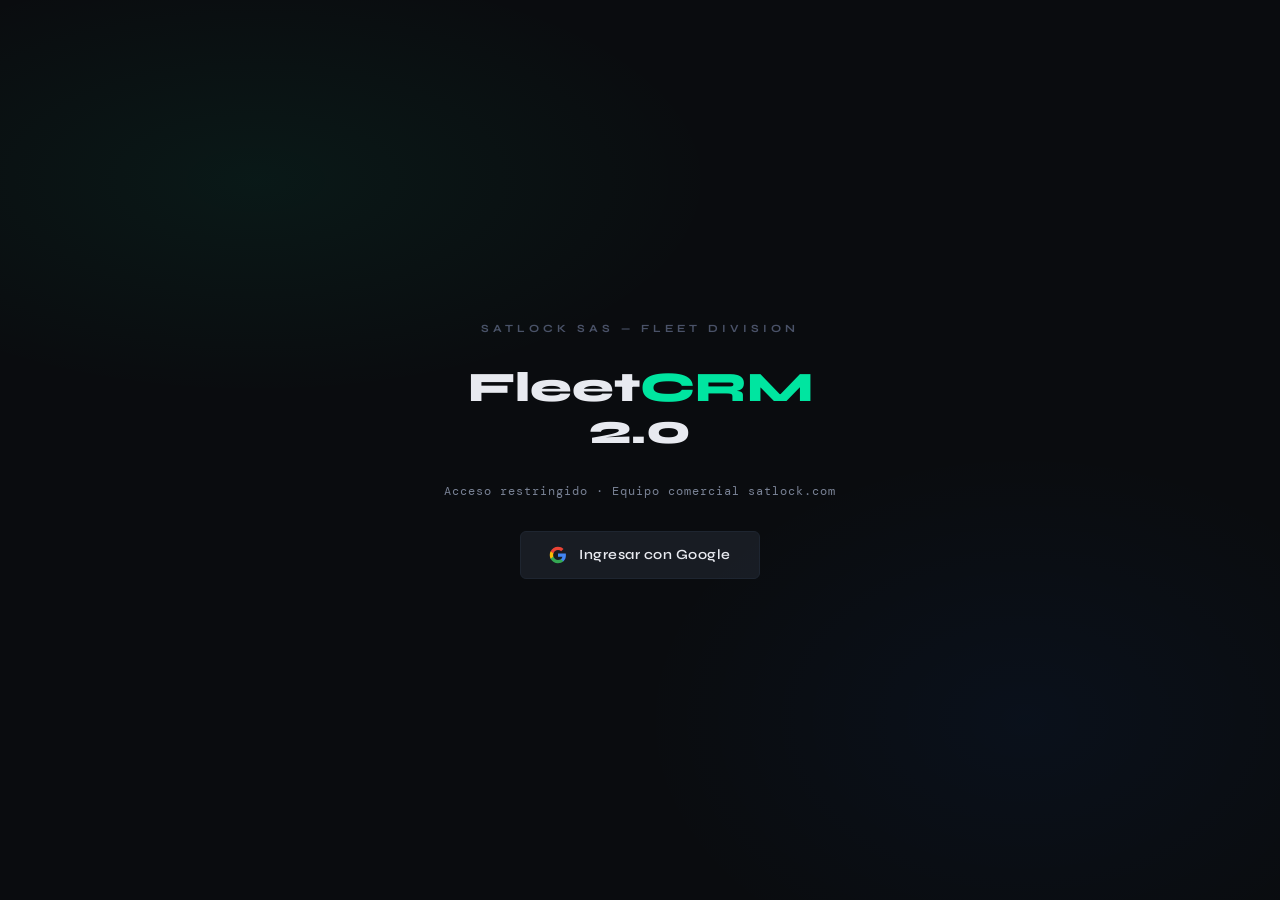
<file: satlock_fleet_crm2.html>
<!DOCTYPE html>
<html lang="es">
<head>
<meta charset="UTF-8">
<meta name="viewport" content="width=device-width, initial-scale=1.0">
<title>Satlock Fleet CRM 2.0</title>
<link href="https://fonts.googleapis.com/css2?family=DM+Mono:wght@300;400;500&family=Syne:wght@400;600;700;800&display=swap" rel="stylesheet">
<style>
  :root {
    --bg: #0a0c0f;
    --surface: #111318;
    --surface2: #181c23;
    --border: #1e2530;
    --accent: #00e5a0;
    --accent2: #0066ff;
    --warn: #ff6b35;
    --text: #e8eaf0;
    --text2: #7a8396;
    --text3: #4a5268;
    --green: #00e5a0;
    --yellow: #ffd166;
    --red: #ff4757;
    --blue: #0066ff;
    --radius: 6px;
    --font-mono: 'DM Mono', monospace;
    --font-display: 'Syne', sans-serif;
  }

  * { box-sizing: border-box; margin: 0; padding: 0; }

  body {
    background: var(--bg);
    color: var(--text);
    font-family: var(--font-mono);
    font-size: 13px;
    min-height: 100vh;
    overflow-x: hidden;
  }

  /* LOGIN SCREEN */
  #login-screen {
    min-height: 100vh;
    display: flex;
    align-items: center;
    justify-content: center;
    flex-direction: column;
    gap: 32px;
    background: var(--bg);
    position: relative;
  }

  #login-screen::before {
    content: '';
    position: absolute;
    top: 0; left: 0; right: 0; bottom: 0;
    background:
      radial-gradient(ellipse 60% 40% at 20% 20%, rgba(0,229,160,0.06) 0%, transparent 60%),
      radial-gradient(ellipse 50% 50% at 80% 80%, rgba(0,102,255,0.05) 0%, transparent 60%);
    pointer-events: none;
  }

  .login-logo {
    font-family: var(--font-display);
    font-size: 11px;
    font-weight: 700;
    letter-spacing: 4px;
    color: var(--text3);
    text-transform: uppercase;
  }

  .login-title {
    font-family: var(--font-display);
    font-size: 42px;
    font-weight: 800;
    line-height: 1;
    text-align: center;
  }

  .login-title span {
    color: var(--accent);
  }

  .login-sub {
    color: var(--text2);
    font-size: 12px;
    letter-spacing: 1px;
  }

  .btn-google {
    display: flex;
    align-items: center;
    gap: 12px;
    background: var(--surface2);
    border: 1px solid var(--border);
    color: var(--text);
    padding: 14px 28px;
    border-radius: var(--radius);
    cursor: pointer;
    font-family: var(--font-display);
    font-size: 14px;
    font-weight: 600;
    letter-spacing: 0.5px;
    transition: all 0.2s;
  }

  .btn-google:hover {
    border-color: var(--accent);
    color: var(--accent);
    background: rgba(0,229,160,0.05);
  }

  .btn-google svg { width: 18px; height: 18px; }

  /* TOP BAR */
  #topbar {
    display: none;
    align-items: center;
    justify-content: space-between;
    padding: 0 24px;
    height: 52px;
    background: var(--surface);
    border-bottom: 1px solid var(--border);
    position: sticky;
    top: 0;
    z-index: 100;
  }

  .topbar-left {
    display: flex;
    align-items: center;
    gap: 20px;
  }

  .topbar-brand {
    font-family: var(--font-display);
    font-weight: 800;
    font-size: 15px;
    letter-spacing: 1px;
  }

  .topbar-brand span { color: var(--accent); }

  .topbar-role {
    font-size: 10px;
    letter-spacing: 2px;
    color: var(--text3);
    text-transform: uppercase;
    border-left: 1px solid var(--border);
    padding-left: 20px;
  }

  .topbar-right {
    display: flex;
    align-items: center;
    gap: 16px;
  }

  .user-chip {
    display: flex;
    align-items: center;
    gap: 8px;
    font-size: 12px;
    color: var(--text2);
  }

  .user-avatar {
    width: 28px; height: 28px;
    border-radius: 50%;
    background: var(--accent);
    display: flex; align-items: center; justify-content: center;
    font-family: var(--font-display);
    font-weight: 700;
    font-size: 11px;
    color: var(--bg);
  }

  .btn-logout {
    background: none;
    border: 1px solid var(--border);
    color: var(--text3);
    padding: 5px 12px;
    border-radius: var(--radius);
    cursor: pointer;
    font-family: var(--font-mono);
    font-size: 11px;
    transition: all 0.2s;
  }

  .btn-logout:hover { border-color: var(--red); color: var(--red); }

  /* NAV */
  #nav {
    display: none;
    align-items: center;
    gap: 2px;
    padding: 0 24px;
    background: var(--surface);
    border-bottom: 1px solid var(--border);
  }

  .nav-tab {
    padding: 10px 16px;
    font-size: 11px;
    letter-spacing: 1.5px;
    text-transform: uppercase;
    color: var(--text3);
    cursor: pointer;
    border-bottom: 2px solid transparent;
    transition: all 0.2s;
    font-family: var(--font-display);
    font-weight: 600;
  }

  .nav-tab:hover { color: var(--text2); }
  .nav-tab.active { color: var(--accent); border-bottom-color: var(--accent); }

  /* MAIN */
  #main { display: none; padding: 24px; max-width: 1400px; margin: 0 auto; }

  /* PANELS */
  .panel { display: none; }
  .panel.active { display: block; }

  /* KPI ROW */
  .kpi-row {
    display: grid;
    grid-template-columns: repeat(auto-fit, minmax(200px, 1fr));
    gap: 12px;
    margin-bottom: 24px;
  }

  .kpi-card {
    background: var(--surface);
    border: 1px solid var(--border);
    border-radius: var(--radius);
    padding: 18px 20px;
    position: relative;
    overflow: hidden;
  }

  .kpi-card::before {
    content: '';
    position: absolute;
    top: 0; left: 0; right: 0;
    height: 2px;
  }

  .kpi-card.green::before { background: var(--green); }
  .kpi-card.blue::before { background: var(--blue); }
  .kpi-card.yellow::before { background: var(--yellow); }
  .kpi-card.red::before { background: var(--red); }

  .kpi-label {
    font-size: 10px;
    letter-spacing: 2px;
    text-transform: uppercase;
    color: var(--text3);
    margin-bottom: 10px;
    font-family: var(--font-display);
  }

  .kpi-value {
    font-family: var(--font-display);
    font-size: 28px;
    font-weight: 800;
    line-height: 1;
    margin-bottom: 4px;
  }

  .kpi-sub { font-size: 11px; color: var(--text3); }

  /* GRID 2COL */
  .grid-2 {
    display: grid;
    grid-template-columns: 1fr 1fr;
    gap: 16px;
    margin-bottom: 20px;
  }

  @media (max-width: 900px) { .grid-2 { grid-template-columns: 1fr; } }

  /* CARD */
  .card {
    background: var(--surface);
    border: 1px solid var(--border);
    border-radius: var(--radius);
    overflow: hidden;
  }

  .card-header {
    display: flex;
    align-items: center;
    justify-content: space-between;
    padding: 14px 18px;
    border-bottom: 1px solid var(--border);
  }

  .card-title {
    font-family: var(--font-display);
    font-weight: 700;
    font-size: 12px;
    letter-spacing: 2px;
    text-transform: uppercase;
    color: var(--text2);
  }

  .card-body { padding: 18px; }

  /* TABLE */
  .table-wrap { overflow-x: auto; }

  table {
    width: 100%;
    border-collapse: collapse;
  }

  th {
    font-size: 10px;
    letter-spacing: 1.5px;
    text-transform: uppercase;
    color: var(--text3);
    text-align: left;
    padding: 8px 12px;
    border-bottom: 1px solid var(--border);
    font-family: var(--font-display);
    white-space: nowrap;
  }

  td {
    padding: 10px 12px;
    border-bottom: 1px solid rgba(30,37,48,0.5);
    font-size: 12px;
    color: var(--text2);
    white-space: nowrap;
  }

  tr:hover td { background: rgba(255,255,255,0.02); }

  tr:last-child td { border-bottom: none; }

  /* BADGE */
  .badge {
    display: inline-block;
    padding: 2px 8px;
    border-radius: 3px;
    font-size: 10px;
    letter-spacing: 0.5px;
    font-weight: 500;
    font-family: var(--font-display);
  }

  .badge-green { background: rgba(0,229,160,0.12); color: var(--green); }
  .badge-blue { background: rgba(0,102,255,0.12); color: #4d94ff; }
  .badge-yellow { background: rgba(255,209,102,0.12); color: var(--yellow); }
  .badge-red { background: rgba(255,71,87,0.12); color: var(--red); }
  .badge-gray { background: rgba(122,131,150,0.12); color: var(--text3); }

  /* FORM */
  .form-grid {
    display: grid;
    grid-template-columns: 1fr 1fr;
    gap: 14px;
  }

  @media (max-width: 700px) { .form-grid { grid-template-columns: 1fr; } }

  .form-group { display: flex; flex-direction: column; gap: 6px; }
  .form-group.full { grid-column: 1 / -1; }

  label {
    font-size: 10px;
    letter-spacing: 1.5px;
    text-transform: uppercase;
    color: var(--text3);
    font-family: var(--font-display);
    font-weight: 600;
  }

  input, select, textarea {
    background: var(--bg);
    border: 1px solid var(--border);
    color: var(--text);
    padding: 9px 12px;
    border-radius: var(--radius);
    font-family: var(--font-mono);
    font-size: 12px;
    outline: none;
    transition: border-color 0.2s;
    width: 100%;
  }

  input:focus, select:focus, textarea:focus {
    border-color: var(--accent);
  }

  input[readonly] {
    color: var(--accent);
    cursor: default;
  }

  select option { background: var(--surface2); }

  textarea { resize: vertical; min-height: 80px; }

  .form-actions {
    display: flex;
    gap: 10px;
    justify-content: flex-end;
    margin-top: 20px;
    padding-top: 16px;
    border-top: 1px solid var(--border);
  }

  .btn {
    padding: 9px 20px;
    border-radius: var(--radius);
    font-family: var(--font-display);
    font-weight: 700;
    font-size: 12px;
    letter-spacing: 1px;
    cursor: pointer;
    border: none;
    transition: all 0.2s;
  }

  .btn-primary {
    background: var(--accent);
    color: var(--bg);
  }

  .btn-primary:hover { background: #00c98a; }
  .btn-primary:disabled { opacity: 0.5; cursor: not-allowed; }

  .btn-secondary {
    background: transparent;
    color: var(--text2);
    border: 1px solid var(--border);
  }

  .btn-secondary:hover { border-color: var(--text2); color: var(--text); }

  .btn-sm {
    padding: 5px 12px;
    font-size: 10px;
  }

  /* PIPELINE FUNNEL */
  .pipeline-bar { margin-bottom: 10px; }
  .pipeline-label {
    display: flex;
    justify-content: space-between;
    margin-bottom: 4px;
    font-size: 11px;
    color: var(--text2);
  }
  .pipeline-track {
    height: 6px;
    background: var(--border);
    border-radius: 3px;
    overflow: hidden;
  }
  .pipeline-fill {
    height: 100%;
    border-radius: 3px;
    transition: width 0.6s ease;
  }

  /* FILTERS */
  .filters {
    display: flex;
    gap: 10px;
    margin-bottom: 16px;
    flex-wrap: wrap;
    align-items: center;
  }

  .filters select, .filters input {
    width: auto;
    min-width: 140px;
    padding: 7px 10px;
    font-size: 11px;
  }

  /* MODAL */
  .modal-overlay {
    display: none;
    position: fixed;
    inset: 0;
    background: rgba(0,0,0,0.7);
    z-index: 200;
    align-items: center;
    justify-content: center;
  }

  .modal-overlay.open { display: flex; }

  .modal {
    background: var(--surface);
    border: 1px solid var(--border);
    border-radius: var(--radius);
    width: 90%;
    max-width: 720px;
    max-height: 90vh;
    overflow-y: auto;
  }

  .modal-header {
    display: flex;
    align-items: center;
    justify-content: space-between;
    padding: 16px 20px;
    border-bottom: 1px solid var(--border);
  }

  .modal-title {
    font-family: var(--font-display);
    font-weight: 700;
    font-size: 14px;
  }

  .modal-close {
    background: none;
    border: none;
    color: var(--text3);
    cursor: pointer;
    font-size: 20px;
    line-height: 1;
    padding: 0 4px;
  }

  .modal-body { padding: 20px; }

  /* TOAST */
  #toast {
    position: fixed;
    bottom: 24px;
    right: 24px;
    background: var(--surface2);
    border: 1px solid var(--border);
    border-radius: var(--radius);
    padding: 12px 18px;
    font-size: 12px;
    z-index: 999;
    transform: translateY(100px);
    opacity: 0;
    transition: all 0.3s;
    display: flex;
    align-items: center;
    gap: 10px;
  }

  #toast.show { transform: translateY(0); opacity: 1; }
  #toast.success { border-color: var(--green); color: var(--green); }
  #toast.error { border-color: var(--red); color: var(--red); }

  /* LOADING */
  .loading {
    display: flex;
    align-items: center;
    justify-content: center;
    padding: 40px;
    color: var(--text3);
    gap: 10px;
    font-size: 12px;
  }

  .spinner {
    width: 16px; height: 16px;
    border: 2px solid var(--border);
    border-top-color: var(--accent);
    border-radius: 50%;
    animation: spin 0.8s linear infinite;
  }

  @keyframes spin { to { transform: rotate(360deg); } }

  /* 15-5-1 */
  .metodologia-grid {
    display: grid;
    grid-template-columns: repeat(3, 1fr);
    gap: 12px;
    margin-bottom: 20px;
  }

  .met-card {
    background: var(--surface2);
    border: 1px solid var(--border);
    border-radius: var(--radius);
    padding: 16px;
    text-align: center;
  }

  .met-num {
    font-family: var(--font-display);
    font-size: 36px;
    font-weight: 800;
    line-height: 1;
    margin-bottom: 4px;
  }

  .met-label { font-size: 10px; color: var(--text3); letter-spacing: 1.5px; text-transform: uppercase; font-family: var(--font-display); }

  /* COT NUMBER */
  .cot-badge {
    background: rgba(0,229,160,0.08);
    border: 1px solid rgba(0,229,160,0.2);
    color: var(--accent);
    padding: 6px 12px;
    border-radius: var(--radius);
    font-family: var(--font-display);
    font-size: 13px;
    font-weight: 700;
    letter-spacing: 1px;
    display: inline-block;
  }

  /* EMPTY STATE */
  .empty {
    text-align: center;
    padding: 48px 20px;
    color: var(--text3);
  }

  .empty-icon { font-size: 32px; margin-bottom: 12px; }
  .empty-text { font-size: 12px; }

  /* SECTION TITLE */
  .section-title {
    font-family: var(--font-display);
    font-size: 11px;
    font-weight: 700;
    letter-spacing: 3px;
    text-transform: uppercase;
    color: var(--text3);
    margin-bottom: 14px;
    display: flex;
    align-items: center;
    gap: 10px;
  }

  .section-title::after {
    content: '';
    flex: 1;
    height: 1px;
    background: var(--border);
  }

  /* SCROLLBAR */
  ::-webkit-scrollbar { width: 4px; height: 4px; }
  ::-webkit-scrollbar-track { background: transparent; }
  ::-webkit-scrollbar-thumb { background: var(--border); border-radius: 2px; }

  .text-green { color: var(--green); }
  .text-blue { color: #4d94ff; }
  .text-yellow { color: var(--yellow); }
  .text-red { color: var(--red); }
  .text-muted { color: var(--text3); }

  .mb-16 { margin-bottom: 16px; }
  .mb-24 { margin-bottom: 24px; }

  .flex-between { display: flex; align-items: center; justify-content: space-between; }
</style>
</head>
<body>

<!-- LOGIN -->
<div id="login-screen">
  <div class="login-logo">Satlock SAS — Fleet Division</div>
  <div>
    <div class="login-title">Fleet<span>CRM</span><br>2.0</div>
  </div>
  <div class="login-sub">Acceso restringido · Equipo comercial satlock.com</div>
  <button class="btn-google" onclick="handleGoogleLogin()">
    <svg viewBox="0 0 24 24" fill="none" xmlns="http://www.w3.org/2000/svg">
      <path d="M22.56 12.25c0-.78-.07-1.53-.2-2.25H12v4.26h5.92c-.26 1.37-1.04 2.53-2.21 3.31v2.77h3.57c2.08-1.92 3.28-4.74 3.28-8.09z" fill="#4285F4"/>
      <path d="M12 23c2.97 0 5.46-.98 7.28-2.66l-3.57-2.77c-.98.66-2.23 1.06-3.71 1.06-2.86 0-5.29-1.93-6.16-4.53H2.18v2.84C3.99 20.53 7.7 23 12 23z" fill="#34A853"/>
      <path d="M5.84 14.09c-.22-.66-.35-1.36-.35-2.09s.13-1.43.35-2.09V7.07H2.18C1.43 8.55 1 10.22 1 12s.43 3.45 1.18 4.93l3.66-2.84z" fill="#FBBC05"/>
      <path d="M12 5.38c1.62 0 3.06.56 4.21 1.64l3.15-3.15C17.45 2.09 14.97 1 12 1 7.7 1 3.99 3.47 2.18 7.07l3.66 2.84c.87-2.6 3.3-4.53 6.16-4.53z" fill="#EA4335"/>
    </svg>
    Ingresar con Google
  </button>
  <div id="login-error" style="color:var(--red);font-size:11px;display:none;"></div>
</div>

<!-- TOPBAR -->
<div id="topbar">
  <div class="topbar-left">
    <div class="topbar-brand">Fleet<span>CRM</span></div>
    <div class="topbar-role" id="role-label">—</div>
  </div>
  <div class="topbar-right">
    <div class="user-chip">
      <div class="user-avatar" id="user-avatar">?</div>
      <span id="user-name">—</span>
    </div>
    <button class="btn-logout" onclick="handleLogout()">Salir</button>
  </div>
</div>

<!-- NAV -->
<div id="nav">
  <div class="nav-tab active" onclick="showPanel('panel-leads')" id="tab-leads">Mis Leads</div>
  <div class="nav-tab" onclick="showPanel('panel-nuevo')" id="tab-nuevo">+ Nuevo Lead</div>
  <div class="nav-tab" onclick="showPanel('panel-pipeline')" id="tab-pipeline">Pipeline</div>
  <div class="nav-tab" onclick="showPanel('panel-metodologia')" id="tab-metodologia">15·5·1</div>
  <div class="nav-tab admin-only" onclick="showPanel('panel-forecast')" id="tab-forecast" style="display:none">Forecast</div>
  <div class="nav-tab admin-only" onclick="showPanel('panel-equipo')" id="tab-equipo" style="display:none">Equipo</div>
  <div class="admin-only" id="linea-filter-wrap" style="display:none;margin-left:auto;padding:0 16px;display:none;align-items:center">
    <select id="filter-linea" onchange="applyLineaFilter()" style="width:auto;min-width:130px;padding:6px 10px;font-size:11px;background:var(--bg);border:1px solid var(--border);color:var(--text2);border-radius:4px;font-family:var(--font-mono)">
      <option value="">Fleet + Carga</option>
      <option value="Fleet">Solo Fleet</option>
      <option value="Carga">Solo Carga</option>
    </select>
  </div>
</div>

<!-- MAIN -->
<div id="main">

  <!-- PANEL: MIS LEADS -->
  <div class="panel active" id="panel-leads">
    <div class="flex-between mb-24">
      <div class="section-title" style="margin:0;flex:1">Mis leads activos</div>
      <button class="btn btn-primary btn-sm" onclick="showPanel('panel-nuevo')">+ Nuevo lead</button>
    </div>
    <div class="filters">
      <input type="text" placeholder="Buscar cliente..." id="filter-search" oninput="renderLeadsTable()">
      <select id="filter-estado" onchange="renderLeadsTable()">
        <option value="">Todos los estados</option>
      </select>
      <select id="filter-producto" onchange="renderLeadsTable()">
        <option value="">Todos los productos</option>
      </select>
    </div>
    <div class="card">
      <div id="leads-table-wrap">
        <div class="loading"><div class="spinner"></div>Cargando datos...</div>
      </div>
    </div>
  </div>

  <!-- PANEL: NUEVO LEAD -->
  <div class="panel" id="panel-nuevo">
    <div class="section-title mb-24">Registrar nuevo lead</div>
    <div class="card">
      <div class="card-body">
        <div class="form-grid">
          <div class="form-group">
            <label>N° Cotización</label>
            <input type="text" id="f-cot" readonly>
          </div>
          <div class="form-group">
            <label>Fecha apertura</label>
            <input type="date" id="f-fecha">
          </div>
          <div class="form-group">
            <label>País</label>
            <select id="f-pais">
              <option>Colombia</option>
              <option>Ecuador</option>
              <option>Chile</option>
              <option>Perú</option>
              <option>México</option>
            </select>
          </div>
          <div class="form-group">
            <label>Ciudad</label>
            <input type="text" id="f-ciudad" placeholder="Ej: Bogotá">
          </div>
          <div class="form-group">
            <label>NIT / RUC</label>
            <input type="text" id="f-nit" placeholder="000000000-0">
          </div>
          <div class="form-group">
            <label>Nombre cliente</label>
            <input type="text" id="f-cliente" placeholder="Razón social">
          </div>
          <div class="form-group">
            <label>Contacto</label>
            <input type="text" id="f-contacto" placeholder="Nombre del contacto">
          </div>
          <div class="form-group">
            <label>Email</label>
            <input type="email" id="f-email" placeholder="contacto@empresa.com">
          </div>
          <div class="form-group">
            <label>Teléfono</label>
            <input type="text" id="f-telefono" placeholder="+57 300 000 0000">
          </div>
          <div class="form-group">
            <label>Link cotización</label>
            <input type="url" id="f-link" placeholder="https://...">
          </div>
          <div class="form-group">
            <label>Categoría</label>
            <select id="f-categoria">
              <option value="">Seleccionar...</option>
              <option>Fleet</option>
              <option>Carga</option>
              <option>Fleet + Carga</option>
            </select>
          </div>
          <div class="form-group">
            <label>Producto</label>
            <select id="f-producto">
              <option value="">Seleccionar...</option>
              <optgroup label="Fleet">
                <option>Control Track</option>
                <option>Satellital Track</option>
                <option>Track Vision</option>
                <option>Safe Track</option>
                <option>MOSAT</option>
              </optgroup>
              <optgroup label="Carga">
                <option>MAC</option>
                <option>SGT</option>
                <option>GCT</option>
                <option>TAGS</option>
                <option>LCT</option>
                <option>Integraciones</option>
                <option>Inside Cargo</option>
                <option>Central In House</option>
                <option>AMT</option>
              </optgroup>
            </select>
          </div>
          <div class="form-group">
            <label>Tipo de negocio</label>
            <select id="f-tipo">
              <option value="">Seleccionar...</option>
              <option>Comodato 12</option>
              <option>Comodato 24</option>
              <option>Comodato 36</option>
              <option>Venta Única</option>
              <option>Plataforma Mensual</option>
              <option>Plataforma Trimestral</option>
              <option>Plataforma Semestral</option>
              <option>Plataforma Anual</option>
              <option>Instalación por Confirmar</option>
              <option>MOSAT Adicional al Servicio</option>
              <option>CMI - Central Monitoreo</option>
            </select>
          </div>
          <div class="form-group">
            <label>Estado de negocio</label>
            <select id="f-estado">
              <option value="">Seleccionar...</option>
              <option>Prospecto</option>
              <option>Cotizado</option>
              <option>En negociación</option>
              <option>Ganado</option>
              <option>Perdido</option>
            </select>
          </div>
          <div class="form-group">
            <label># de equipos</label>
            <input type="number" id="f-equipos" placeholder="0" min="0">
          </div>
          <div class="form-group">
            <label>Valor unitario venta</label>
            <input type="number" id="f-vunit" placeholder="0" min="0" oninput="calcTotal()">
          </div>
          <div class="form-group">
            <label>Valor total factura</label>
            <input type="number" id="f-vtotal" placeholder="Se calcula automático" readonly>
          </div>
          <div class="form-group">
            <label>Venta cruzada</label>
            <select id="f-vcruzada">
              <option value="">No</option>
              <option>Fleet → Carga</option>
              <option>Carga → Fleet</option>
            </select>
          </div>
          <div class="form-group">
            <label>Fecha cierre estimada</label>
            <input type="date" id="f-fcierre">
          </div>
          <div class="form-group">
            <label>Responsable</label>
            <input type="text" id="f-responsable" placeholder="Nombre ejecutivo" readonly>
          </div>
        </div>
        <div class="form-actions">
          <button class="btn btn-secondary" onclick="clearForm()">Limpiar</button>
          <button class="btn btn-primary" id="btn-guardar" onclick="guardarLead()">Guardar en Sheets</button>
        </div>
      </div>
    </div>
  </div>

  <!-- PANEL: PIPELINE -->
  <div class="panel" id="panel-pipeline">
    <div class="section-title mb-24">Pipeline comercial</div>
    <div class="kpi-row" id="pipeline-kpis"></div>
    <div class="grid-2">
      <div class="card">
        <div class="card-header"><div class="card-title">Embudo por estado</div></div>
        <div class="card-body" id="pipeline-funnel"></div>
      </div>
      <div class="card">
        <div class="card-header"><div class="card-title">Por producto</div></div>
        <div class="card-body" id="pipeline-producto"></div>
      </div>
    </div>
    <div class="card">
      <div class="card-header">
        <div class="card-title">Detalle pipeline</div>
        <button class="btn btn-secondary btn-sm" onclick="loadData()">↺ Actualizar</button>
      </div>
      <div class="table-wrap">
        <table id="pipeline-table">
          <thead>
            <tr>
              <th>COT</th><th>Cliente</th><th>Producto</th><th>Tipo</th>
              <th>Equipos</th><th>Valor Total</th><th>Estado</th><th>Responsable</th><th>Cierre</th>
            </tr>
          </thead>
          <tbody id="pipeline-tbody"></tbody>
        </table>
      </div>
    </div>
  </div>

  <!-- PANEL: 15-5-1 -->
  <div class="panel" id="panel-metodologia">
    <div class="section-title mb-24">Metodología 15·5·1</div>
    <div id="met-selector" class="mb-16">
      <select id="met-ejecutivo" onchange="renderMetodologia()" style="max-width:220px">
        <option value="">Mi resumen</option>
      </select>
    </div>
    <div class="metodologia-grid">
      <div class="met-card">
        <div class="met-num text-blue" id="met-15">—</div>
        <div class="met-label">Prospectos (15)</div>
      </div>
      <div class="met-card">
        <div class="met-num text-yellow" id="met-5">—</div>
        <div class="met-label">Activos (5)</div>
      </div>
      <div class="met-card">
        <div class="met-num text-green" id="met-1">—</div>
        <div class="met-label">Para Cierre (1)</div>
      </div>
    </div>
    <div class="card">
      <div class="card-header"><div class="card-title">Leads por etapa</div></div>
      <div class="card-body" id="met-detalle"></div>
    </div>
  </div>

  <!-- PANEL: FORECAST (admin) -->
  <div class="panel" id="panel-forecast">
    <div class="section-title mb-24">Forecast ejecutivo</div>
    <div class="kpi-row" id="forecast-kpis"></div>
    <div class="grid-2">
      <div class="card">
        <div class="card-header"><div class="card-title">Pipeline por ejecutivo</div></div>
        <div class="card-body" id="forecast-ejecutivos"></div>
      </div>
      <div class="card">
        <div class="card-header"><div class="card-title">Negocios por tipo</div></div>
        <div class="card-body" id="forecast-tipos"></div>
      </div>
    </div>
    <div class="card mb-24">
      <div class="card-header"><div class="card-title">Oportunidades de alto valor</div></div>
      <div class="table-wrap">
        <table>
          <thead><tr><th>COT</th><th>Cliente</th><th>Responsable</th><th>Producto</th><th>Valor</th><th>Estado</th><th>Cierre</th></tr></thead>
          <tbody id="forecast-top-tbody"></tbody>
        </table>
      </div>
    </div>
  </div>

  <!-- PANEL: EQUIPO (admin) -->
  <div class="panel" id="panel-equipo">
    <div class="section-title mb-24">Resumen por ejecutivo</div>
    <div id="equipo-cards" class="kpi-row"></div>
    <div class="card">
      <div class="card-header"><div class="card-title">Todos los registros</div></div>
      <div class="filters">
        <input type="text" placeholder="Buscar..." id="filter-all-search" oninput="renderAllTable()">
        <select id="filter-all-ejecutivo" onchange="renderAllTable()"><option value="">Todos los ejecutivos</option></select>
        <select id="filter-all-estado" onchange="renderAllTable()"><option value="">Todos los estados</option></select>
      </div>
      <div class="table-wrap">
        <table>
          <thead><tr><th>COT</th><th>Cliente</th><th>Ejecutivo</th><th>Producto</th><th>Tipo</th><th>Equipos</th><th>Valor</th><th>Estado</th><th>Apertura</th></tr></thead>
          <tbody id="all-tbody"></tbody>
        </table>
      </div>
    </div>
  </div>

</div>

<!-- MODAL EDITAR -->
<div class="modal-overlay" id="modal-editar">
  <div class="modal">
    <div class="modal-header">
      <div class="modal-title">Editar lead</div>
      <button class="modal-close" onclick="closeModal()">×</button>
    </div>
    <div class="modal-body" id="modal-body"></div>
  </div>
</div>

<!-- TOAST -->
<div id="toast"></div>

<script>
// ============================================================
// CONFIG — reemplazar con sus valores reales
// ============================================================
const CONFIG = {
  CLIENT_ID: '199555753228-hiaq3ph3i1bekuu1530a3ib180hlv91d.apps.googleusercontent.com',
  SHEET_ID: '1T9LSGylhJEJifJnOXBhE2cFM8zMzV76U',
  SHEET_NAME: '2026',
  SCOPES: 'https://www.googleapis.com/auth/spreadsheets https://www.googleapis.com/auth/userinfo.email https://www.googleapis.com/auth/userinfo.profile',
  ADMIN_EMAILS: [], // Emails con acceso completo (Yezid, Vivian, David)
  DISCOVERY_DOCS: ['https://sheets.googleapis.com/$discovery/rest?version=v4']
};

// ============================================================
// STATE
// ============================================================
let state = {
  user: null,
  role: 'ejecutivo', // ejecutivo | jefe | liderazgo
  data: [],
  rowOffset: 2, // Fila 1 = encabezados
  tokenClient: null,
  gapiInited: false,
  gisInited: false,
};

// ============================================================
// COLUMNAS (orden exacto de su hoja)
// ============================================================
const COLS = {
  PAIS: 0,
  RESPONSABLE: 1,
  VENTA_CRUZADA: 2,
  CIUDAD: 3,
  NIT: 4,
  CLIENTE: 5,
  CONTACTO: 6,
  EMAIL: 7,
  TELEFONO: 8,
  NUM_COT: 9,
  LINK_COT: 10,
  CATEGORIA: 11,
  PRODUCTO: 12,
  TIPO_NEGOCIO: 13,
  NUM_EQUIPOS: 14,
  VALOR_UNIT: 15,
  VALOR_TOTAL: 16,
  ESTADO: 17,
  FECHA_APERTURA: 18,
  FECHA_CIERRE: 19,
};

const ESTADO_COLOR = {
  'Prospecto': 'badge-blue',
  'Cotizado': 'badge-yellow',
  'En negociación': 'badge-yellow',
  'Ganado': 'badge-green',
  'Perdido': 'badge-red',
};

// ============================================================
// GAPI INIT
// ============================================================
function gapiLoaded() {
  gapi.load('client', async () => {
    await gapi.client.init({
      discoveryDocs: CONFIG.DISCOVERY_DOCS,
    });
    state.gapiInited = true;
    maybeEnableLogin();
  });
}

function gisLoaded() {
  state.tokenClient = google.accounts.oauth2.initTokenClient({
    client_id: CONFIG.CLIENT_ID,
    scope: CONFIG.SCOPES,
    callback: handleTokenResponse,
  });
  state.gisInited = true;
  maybeEnableLogin();
}

function maybeEnableLogin() {
  if (state.gapiInited && state.gisInited) {
    // Auto-restore si hay token en sessionStorage
    const saved = sessionStorage.getItem('satlock_token');
    if (saved) {
      gapi.client.setToken(JSON.parse(saved));
      loadUserInfo();
    }
  }
}

async function handleGoogleLogin() {
  if (!state.gapiInited || !state.gisInited) {
    showToast('Cargando librerías de Google, espere un momento...', 'error');
    return;
  }
  state.tokenClient.requestAccessToken({ prompt: 'consent' });
}

async function handleTokenResponse(resp) {
  if (resp.error) {
    showToast('Error de autenticación: ' + resp.error, 'error');
    return;
  }
  sessionStorage.setItem('satlock_token', JSON.stringify(gapi.client.getToken()));
  await loadUserInfo();
}

async function loadUserInfo() {
  try {
    const resp = await fetch('https://www.googleapis.com/oauth2/v3/userinfo', {
      headers: { Authorization: 'Bearer ' + gapi.client.getToken().access_token }
    });
    const info = await resp.json();
    state.user = info;
    determineRole(info.email);
    enterApp();
  } catch(e) {
    showToast('No se pudo obtener información del usuario', 'error');
  }
}

const JEFES = [
  'yezid.bautista@satlock.com',
  'vivian.diaz@satlock.com',
  'david.herrera@satlock.com',
];

function determineRole(email) {
  state.role = JEFES.includes(email.toLowerCase()) ? 'jefe' : 'ejecutivo';
}

function enterApp() {
  document.getElementById('login-screen').style.display = 'none';
  document.getElementById('topbar').style.display = 'flex';
  document.getElementById('nav').style.display = 'flex';
  document.getElementById('main').style.display = 'block';

  const name = state.user.name || state.user.email.split('@')[0];
  document.getElementById('user-name').textContent = name;
  document.getElementById('user-avatar').textContent = name.charAt(0).toUpperCase();

  const roleLabels = { ejecutivo: 'Ejecutivo Comercial', jefe: 'Jefe Comercial Fleet', liderazgo: 'Liderazgo Comercial' };
  document.getElementById('role-label').textContent = roleLabels[state.role];

  // Mostrar tabs de admin
  if (state.role === 'jefe') {
    document.querySelectorAll('.admin-only').forEach(el => {
      el.style.display = el.id === 'linea-filter-wrap' ? 'flex' : 'flex';
    });
  }

  // Prellenar responsable en formulario
  document.getElementById('f-responsable').value = state.user.name || state.user.email.split('@')[0];

  // Fecha hoy
  const hoy = new Date().toISOString().split('T')[0];
  document.getElementById('f-fecha').value = hoy;

  loadData();
}

function handleLogout() {
  google.accounts.oauth2.revoke(gapi.client.getToken().access_token);
  gapi.client.setToken('');
  sessionStorage.removeItem('satlock_token');
  state.user = null;
  state.data = [];
  document.getElementById('login-screen').style.display = 'flex';
  document.getElementById('topbar').style.display = 'none';
  document.getElementById('nav').style.display = 'none';
  document.getElementById('main').style.display = 'none';
}

// ============================================================
// FILTRO DE LÍNEA (solo jefes)
// ============================================================
function applyLineaFilter() {
  renderLeadsTable();
  renderPipeline();
  renderMetodologia();
  if (state.role === 'jefe') {
    renderForecast();
    renderEquipo();
  }
}

function getFilteredData() {
  const linea = document.getElementById('filter-linea')?.value || '';
  if (!linea) return state.data;
  return state.data.filter(r => {
    if (linea === 'Fleet') return r.categoria === 'Fleet' || (!r.categoria && r.producto && ['Control Track','Satellital Track','Track Vision','Safe Track','MOSAT'].includes(r.producto));
    if (linea === 'Carga') return r.categoria === 'Carga' || (!r.categoria && r.producto && ['MAC','SGT','GCT','TAGS','LCT','Integraciones','Inside Cargo','Central In House','AMT'].includes(r.producto));
    return true;
  });
}

// ============================================================
// DATA
// ============================================================
async function loadData() {
  try {
    const range = `${CONFIG.SHEET_NAME}!A2:T`;
    const resp = await gapi.client.sheets.spreadsheets.values.get({
      spreadsheetId: CONFIG.SHEET_ID,
      range: range,
    });
    const rows = resp.result.values || [];
    state.data = rows.map((row, i) => ({
      rowIndex: i + 2, // 1-indexed, fila real en sheet
      raw: row,
      pais: row[COLS.PAIS] || '',
      responsable: row[COLS.RESPONSABLE] || '',
      ventaCruzada: row[COLS.VENTA_CRUZADA] || '',
      ciudad: row[COLS.CIUDAD] || '',
      nit: row[COLS.NIT] || '',
      cliente: row[COLS.CLIENTE] || '',
      contacto: row[COLS.CONTACTO] || '',
      email: row[COLS.EMAIL] || '',
      telefono: row[COLS.TELEFONO] || '',
      numCot: row[COLS.NUM_COT] || '',
      linkCot: row[COLS.LINK_COT] || '',
      categoria: row[COLS.CATEGORIA] || '',
      producto: row[COLS.PRODUCTO] || '',
      tipoNegocio: row[COLS.TIPO_NEGOCIO] || '',
      numEquipos: parseInt(row[COLS.NUM_EQUIPOS]) || 0,
      valorUnit: parseFloat(row[COLS.VALOR_UNIT]) || 0,
      valorTotal: parseFloat(row[COLS.VALOR_TOTAL]) || 0,
      estado: row[COLS.ESTADO] || '',
      fechaApertura: row[COLS.FECHA_APERTURA] || '',
      fechaCierre: row[COLS.FECHA_CIERRE] || '',
    }));

    populateFilters();
    renderLeadsTable();
    renderPipeline();
    renderMetodologia();
    if (state.role === 'jefe' || state.role === 'liderazgo') {
      renderForecast();
      renderEquipo();
    }
    generateNextCotNumber();

  } catch(e) {
    console.error(e);
    showToast('Error al leer la hoja. Verifique permisos y nombre de pestaña.', 'error');
  }
}

// ============================================================
// FILTERS POPULATION
// ============================================================
function populateFilters() {
  const estados = [...new Set(state.data.map(r => r.estado).filter(Boolean))];
  const productos = [...new Set(state.data.map(r => r.producto).filter(Boolean))];
  const ejecutivos = [...new Set(state.data.map(r => r.responsable).filter(Boolean))];

  const selEstado = document.getElementById('filter-estado');
  selEstado.innerHTML = '<option value="">Todos los estados</option>';
  estados.forEach(e => selEstado.innerHTML += `<option>${e}</option>`);

  const selProducto = document.getElementById('filter-producto');
  selProducto.innerHTML = '<option value="">Todos los productos</option>';
  productos.forEach(p => selProducto.innerHTML += `<option>${p}</option>`);

  const selAllEjec = document.getElementById('filter-all-ejecutivo');
  if (selAllEjec) {
    selAllEjec.innerHTML = '<option value="">Todos los ejecutivos</option>';
    ejecutivos.forEach(e => selAllEjec.innerHTML += `<option>${e}</option>`);
  }

  const selAllEstado = document.getElementById('filter-all-estado');
  if (selAllEstado) {
    selAllEstado.innerHTML = '<option value="">Todos los estados</option>';
    estados.forEach(e => selAllEstado.innerHTML += `<option>${e}</option>`);
  }

  const selMet = document.getElementById('met-ejecutivo');
  if (selMet) {
    selMet.innerHTML = '<option value="">Mi resumen</option>';
    ejecutivos.forEach(e => selMet.innerHTML += `<option>${e}</option>`);
  }
}

// ============================================================
// RENDER: LEADS TABLE
// ============================================================
function myLeads() {
  const userName = state.user?.name || '';
  const userEmail = state.user?.email?.split('@')[0] || '';
  if (state.role === 'ejecutivo') {
    return state.data.filter(r =>
      r.responsable.toLowerCase().includes(userName.toLowerCase()) ||
      r.responsable.toLowerCase().includes(userEmail.toLowerCase())
    );
  }
  return state.data;
}

function renderLeadsTable() {
  const search = document.getElementById('filter-search')?.value.toLowerCase() || '';
  const estado = document.getElementById('filter-estado')?.value || '';
  const producto = document.getElementById('filter-producto')?.value || '';

  let rows = myLeads();
  if (search) rows = rows.filter(r => r.cliente.toLowerCase().includes(search) || r.numCot.toLowerCase().includes(search));
  if (estado) rows = rows.filter(r => r.estado === estado);
  if (producto) rows = rows.filter(r => r.producto === producto);

  const wrap = document.getElementById('leads-table-wrap');

  if (!rows.length) {
    wrap.innerHTML = `<div class="empty"><div class="empty-icon">◎</div><div class="empty-text">No hay leads que coincidan</div></div>`;
    return;
  }

  wrap.innerHTML = `
    <div class="table-wrap">
    <table>
      <thead>
        <tr>
          <th>COT</th><th>Cliente</th><th>Ciudad</th><th>Producto</th>
          <th>Tipo</th><th>Equipos</th><th>Valor Total</th><th>Estado</th>
          <th>Apertura</th><th>Cierre</th><th></th>
        </tr>
      </thead>
      <tbody>
        ${rows.map(r => `
          <tr>
            <td><span class="text-green">${r.numCot}</span></td>
            <td style="color:var(--text)">${r.cliente}</td>
            <td>${r.ciudad}</td>
            <td>${r.producto}</td>
            <td>${r.tipoNegocio}</td>
            <td style="text-align:right">${r.numEquipos}</td>
            <td style="text-align:right">${formatCOP(r.valorTotal)}</td>
            <td><span class="badge ${ESTADO_COLOR[r.estado] || 'badge-gray'}">${r.estado}</span></td>
            <td class="text-muted">${r.fechaApertura}</td>
            <td class="text-muted">${r.fechaCierre}</td>
            <td><button class="btn btn-secondary btn-sm" onclick="openEditModal(${r.rowIndex})">Editar</button></td>
          </tr>
        `).join('')}
      </tbody>
    </table>
    </div>`;
}

// ============================================================
// RENDER: PIPELINE
// ============================================================
function renderPipeline() {
  const data = state.role === 'ejecutivo' ? myLeads() : getFilteredData();
  const noGanados = data.filter(r => r.estado !== 'Perdido');

  const totalPipeline = noGanados.reduce((s, r) => s + r.valorTotal, 0);
  const ganados = data.filter(r => r.estado === 'Ganado').reduce((s, r) => s + r.valorTotal, 0);
  const enNegociacion = data.filter(r => r.estado === 'En negociación').reduce((s, r) => s + r.valorTotal, 0);
  const cotizados = data.filter(r => r.estado === 'Cotizado').length;

  document.getElementById('pipeline-kpis').innerHTML = `
    <div class="kpi-card green">
      <div class="kpi-label">Pipeline total</div>
      <div class="kpi-value text-green">${formatCOP(totalPipeline)}</div>
      <div class="kpi-sub">${noGanados.length} oportunidades activas</div>
    </div>
    <div class="kpi-card blue">
      <div class="kpi-label">En negociación</div>
      <div class="kpi-value text-blue">${formatCOP(enNegociacion)}</div>
    </div>
    <div class="kpi-card yellow">
      <div class="kpi-label">Cotizados</div>
      <div class="kpi-value text-yellow">${cotizados}</div>
      <div class="kpi-sub">pendientes de respuesta</div>
    </div>
    <div class="kpi-card green">
      <div class="kpi-label">Ganado</div>
      <div class="kpi-value text-green">${formatCOP(ganados)}</div>
    </div>
  `;

  // Funnel
  const estados = ['Prospecto', 'Cotizado', 'En negociación', 'Ganado'];
  const maxCount = Math.max(...estados.map(e => data.filter(r => r.estado === e).length), 1);
  const colors = { 'Prospecto': 'var(--blue)', 'Cotizado': 'var(--yellow)', 'En negociación': '#ff9f43', 'Ganado': 'var(--green)' };

  document.getElementById('pipeline-funnel').innerHTML = estados.map(e => {
    const count = data.filter(r => r.estado === e).length;
    const pct = (count / maxCount * 100).toFixed(0);
    return `<div class="pipeline-bar">
      <div class="pipeline-label"><span>${e}</span><span>${count} leads</span></div>
      <div class="pipeline-track"><div class="pipeline-fill" style="width:${pct}%;background:${colors[e]}"></div></div>
    </div>`;
  }).join('');

  // Por producto
  const byProd = {};
  data.forEach(r => { if (r.producto) byProd[r.producto] = (byProd[r.producto] || 0) + r.valorTotal; });
  const sortedProd = Object.entries(byProd).sort((a,b) => b[1]-a[1]).slice(0, 6);
  const maxVal = Math.max(...sortedProd.map(p => p[1]), 1);
  document.getElementById('pipeline-producto').innerHTML = sortedProd.map(([prod, val]) => {
    const pct = (val / maxVal * 100).toFixed(0);
    return `<div class="pipeline-bar">
      <div class="pipeline-label"><span>${prod}</span><span>${formatCOP(val)}</span></div>
      <div class="pipeline-track"><div class="pipeline-fill" style="width:${pct}%;background:var(--accent2)"></div></div>
    </div>`;
  }).join('');

  // Tabla detalle
  const tbody = document.getElementById('pipeline-tbody');
  tbody.innerHTML = noGanados.sort((a,b) => b.valorTotal - a.valorTotal).map(r => `
    <tr>
      <td><span class="text-green">${r.numCot}</span></td>
      <td style="color:var(--text)">${r.cliente}</td>
      <td>${r.producto}</td>
      <td>${r.tipoNegocio}</td>
      <td style="text-align:right">${r.numEquipos}</td>
      <td style="text-align:right;color:var(--text)">${formatCOP(r.valorTotal)}</td>
      <td><span class="badge ${ESTADO_COLOR[r.estado] || 'badge-gray'}">${r.estado}</span></td>
      <td class="text-muted">${r.responsable}</td>
      <td class="text-muted">${r.fechaCierre}</td>
    </tr>
  `).join('');
}

// ============================================================
// RENDER: METODOLOGÍA 15·5·1
// ============================================================
function renderMetodologia() {
  const selEjec = document.getElementById('met-ejecutivo')?.value;
  let data = state.role === 'ejecutivo' ? myLeads() : getFilteredData();
  if (selEjec) data = data.filter(r => r.responsable === selEjec);

  const prospectos = data.filter(r => r.estado === 'Prospecto').length;
  const activos = data.filter(r => ['Cotizado', 'En negociación'].includes(r.estado)).length;
  const cierre = data.filter(r => r.estado === 'En negociación' && r.valorTotal > 0).length;

  document.getElementById('met-15').textContent = prospectos;
  document.getElementById('met-5').textContent = activos;
  document.getElementById('met-1').textContent = cierre;

  const estadoGroups = {};
  data.forEach(r => {
    if (!estadoGroups[r.estado]) estadoGroups[r.estado] = [];
    estadoGroups[r.estado].push(r);
  });

  document.getElementById('met-detalle').innerHTML = Object.entries(estadoGroups).map(([est, leads]) => `
    <div style="margin-bottom:16px">
      <div style="display:flex;align-items:center;gap:8px;margin-bottom:8px">
        <span class="badge ${ESTADO_COLOR[est] || 'badge-gray'}">${est}</span>
        <span class="text-muted" style="font-size:11px">${leads.length} leads · ${formatCOP(leads.reduce((s,r)=>s+r.valorTotal,0))}</span>
      </div>
      ${leads.slice(0,5).map(r => `
        <div style="display:flex;justify-content:space-between;padding:6px 0;border-bottom:1px solid var(--border);font-size:12px">
          <span style="color:var(--text)">${r.cliente}</span>
          <span class="text-muted">${formatCOP(r.valorTotal)}</span>
        </div>
      `).join('')}
      ${leads.length > 5 ? `<div class="text-muted" style="font-size:11px;padding-top:6px">+${leads.length-5} más</div>` : ''}
    </div>
  `).join('');
}

// ============================================================
// RENDER: FORECAST (admin/liderazgo)
// ============================================================
function renderForecast() {
  const data = getFilteredData();
  const totalPipeline = data.filter(r => r.estado !== 'Perdido').reduce((s,r) => s+r.valorTotal, 0);
  const ganados = data.filter(r => r.estado === 'Ganado').reduce((s,r) => s+r.valorTotal, 0);
  const negociacion = data.filter(r => r.estado === 'En negociación').reduce((s,r) => s+r.valorTotal, 0);
  const perdidos = data.filter(r => r.estado === 'Perdido').length;

  document.getElementById('forecast-kpis').innerHTML = `
    <div class="kpi-card green">
      <div class="kpi-label">Pipeline total</div>
      <div class="kpi-value text-green">${formatCOP(totalPipeline)}</div>
      <div class="kpi-sub">${data.filter(r=>r.estado!=='Perdido').length} oportunidades</div>
    </div>
    <div class="kpi-card green">
      <div class="kpi-label">Facturado / Ganado</div>
      <div class="kpi-value text-green">${formatCOP(ganados)}</div>
    </div>
    <div class="kpi-card blue">
      <div class="kpi-label">En negociación</div>
      <div class="kpi-value text-blue">${formatCOP(negociacion)}</div>
    </div>
    <div class="kpi-card red">
      <div class="kpi-label">Perdidos</div>
      <div class="kpi-value text-red">${perdidos}</div>
      <div class="kpi-sub">negocios cerrados en negativo</div>
    </div>
  `;

  // Por ejecutivo
  const byEjec = {};
  data.forEach(r => {
    if (!r.responsable) return;
    if (!byEjec[r.responsable]) byEjec[r.responsable] = { total: 0, ganado: 0, count: 0 };
    byEjec[r.responsable].total += r.valorTotal;
    if (r.estado === 'Ganado') byEjec[r.responsable].ganado += r.valorTotal;
    byEjec[r.responsable].count++;
  });

  const maxEjec = Math.max(...Object.values(byEjec).map(e => e.total), 1);
  document.getElementById('forecast-ejecutivos').innerHTML = Object.entries(byEjec)
    .sort((a,b) => b[1].total - a[1].total)
    .map(([ejec, vals]) => {
      const pct = (vals.total / maxEjec * 100).toFixed(0);
      return `<div class="pipeline-bar">
        <div class="pipeline-label">
          <span>${ejec}</span>
          <span>${formatCOP(vals.total)} · <span class="text-muted">${vals.count} leads</span></span>
        </div>
        <div class="pipeline-track"><div class="pipeline-fill" style="width:${pct}%;background:var(--accent)"></div></div>
      </div>`;
    }).join('');

  // Por tipo negocio
  const byTipo = {};
  data.forEach(r => { if (r.tipoNegocio) byTipo[r.tipoNegocio] = (byTipo[r.tipoNegocio] || 0) + r.valorTotal; });
  const maxTipo = Math.max(...Object.values(byTipo), 1);
  document.getElementById('forecast-tipos').innerHTML = Object.entries(byTipo)
    .sort((a,b) => b[1]-a[1])
    .map(([tipo, val]) => {
      const pct = (val / maxTipo * 100).toFixed(0);
      return `<div class="pipeline-bar">
        <div class="pipeline-label"><span>${tipo}</span><span>${formatCOP(val)}</span></div>
        <div class="pipeline-track"><div class="pipeline-fill" style="width:${pct}%;background:var(--blue)"></div></div>
      </div>`;
    }).join('');

  // Top oportunidades
  const top = data.filter(r => r.estado !== 'Perdido').sort((a,b) => b.valorTotal-a.valorTotal).slice(0,10);
  document.getElementById('forecast-top-tbody').innerHTML = top.map(r => `
    <tr>
      <td><span class="text-green">${r.numCot}</span></td>
      <td style="color:var(--text)">${r.cliente}</td>
      <td class="text-muted">${r.responsable}</td>
      <td>${r.producto}</td>
      <td style="color:var(--text)">${formatCOP(r.valorTotal)}</td>
      <td><span class="badge ${ESTADO_COLOR[r.estado]||'badge-gray'}">${r.estado}</span></td>
      <td class="text-muted">${r.fechaCierre}</td>
    </tr>
  `).join('');
}

// ============================================================
// RENDER: EQUIPO
// ============================================================
function renderEquipo() {
  const byEjec = {};
  getFilteredData().forEach(r => {
    if (!r.responsable) return;
    if (!byEjec[r.responsable]) byEjec[r.responsable] = { total: 0, ganado: 0, count: 0, estados: {} };
    byEjec[r.responsable].total += r.valorTotal;
    if (r.estado === 'Ganado') byEjec[r.responsable].ganado += r.valorTotal;
    byEjec[r.responsable].count++;
    byEjec[r.responsable].estados[r.estado] = (byEjec[r.responsable].estados[r.estado] || 0) + 1;
  });

  document.getElementById('equipo-cards').innerHTML = Object.entries(byEjec).map(([ejec, v]) => `
    <div class="kpi-card blue">
      <div class="kpi-label">${ejec}</div>
      <div class="kpi-value text-blue">${formatCOP(v.total)}</div>
      <div class="kpi-sub">${v.count} leads · ganado: ${formatCOP(v.ganado)}</div>
    </div>
  `).join('');

  renderAllTable();
}

function renderAllTable() {
  const search = document.getElementById('filter-all-search')?.value.toLowerCase() || '';
  const ejec = document.getElementById('filter-all-ejecutivo')?.value || '';
  const estado = document.getElementById('filter-all-estado')?.value || '';

  let rows = state.data;
  if (search) rows = rows.filter(r => r.cliente.toLowerCase().includes(search) || r.numCot.toLowerCase().includes(search));
  if (ejec) rows = rows.filter(r => r.responsable === ejec);
  if (estado) rows = rows.filter(r => r.estado === estado);

  document.getElementById('all-tbody').innerHTML = rows.map(r => `
    <tr>
      <td><span class="text-green">${r.numCot}</span></td>
      <td style="color:var(--text)">${r.cliente}</td>
      <td class="text-muted">${r.responsable}</td>
      <td>${r.producto}</td>
      <td>${r.tipoNegocio}</td>
      <td style="text-align:right">${r.numEquipos}</td>
      <td style="text-align:right;color:var(--text)">${formatCOP(r.valorTotal)}</td>
      <td><span class="badge ${ESTADO_COLOR[r.estado]||'badge-gray'}">${r.estado}</span></td>
      <td class="text-muted">${r.fechaApertura}</td>
    </tr>
  `).join('');
}

// ============================================================
// COT NUMBER GENERATOR
// ============================================================
function generateNextCotNumber() {
  const existing = state.data.map(r => r.numCot).filter(Boolean);
  // Formato: COT-YYYYMM-NNNN
  const now = new Date();
  const prefix = `COT-${now.getFullYear()}${String(now.getMonth()+1).padStart(2,'0')}-`;
  const current = existing.filter(c => c.startsWith(prefix)).map(c => parseInt(c.split('-')[2]) || 0);
  const next = current.length ? Math.max(...current) + 1 : 1;
  document.getElementById('f-cot').value = `${prefix}${String(next).padStart(4,'0')}`;
}

// ============================================================
// FORM: GUARDAR LEAD
// ============================================================
function calcTotal() {
  const equipos = parseInt(document.getElementById('f-equipos').value) || 0;
  const vUnit = parseFloat(document.getElementById('f-vunit').value) || 0;
  document.getElementById('f-vtotal').value = (equipos * vUnit) || 0;
}

document.getElementById('f-equipos').addEventListener('input', calcTotal);

async function guardarLead() {
  const btn = document.getElementById('btn-guardar');
  const fields = {
    pais: 'f-pais', responsable: 'f-responsable', vcruzada: 'f-vcruzada',
    ciudad: 'f-ciudad', nit: 'f-nit', cliente: 'f-cliente', contacto: 'f-contacto',
    email: 'f-email', telefono: 'f-telefono', cot: 'f-cot', link: 'f-link',
    categoria: 'f-categoria', producto: 'f-producto', tipo: 'f-tipo',
    equipos: 'f-equipos', vunit: 'f-vunit', vtotal: 'f-vtotal',
    estado: 'f-estado', fecha: 'f-fecha', fcierre: 'f-fcierre',
  };

  const vals = {};
  for (const [k, id] of Object.entries(fields)) {
    vals[k] = document.getElementById(id)?.value || '';
  }

  if (!vals.cliente) { showToast('El nombre del cliente es obligatorio', 'error'); return; }
  if (!vals.estado) { showToast('Seleccione el estado del negocio', 'error'); return; }

  btn.disabled = true;
  btn.textContent = 'Guardando...';

  const row = [
    vals.pais, vals.responsable, vals.vcruzada, vals.ciudad, vals.nit,
    vals.cliente, vals.contacto, vals.email, vals.telefono, vals.cot,
    vals.link, vals.categoria, vals.producto, vals.tipo,
    vals.equipos, vals.vunit, vals.vtotal, vals.estado, vals.fecha, vals.fcierre
  ];

  try {
    await gapi.client.sheets.spreadsheets.values.append({
      spreadsheetId: CONFIG.SHEET_ID,
      range: `${CONFIG.SHEET_NAME}!A:T`,
      valueInputOption: 'USER_ENTERED',
      resource: { values: [row] }
    });

    showToast('Lead guardado exitosamente', 'success');
    clearForm();
    await loadData();
    showPanel('panel-leads');
  } catch(e) {
    console.error(e);
    showToast('Error al guardar. Verifique permisos de escritura en la hoja.', 'error');
  } finally {
    btn.disabled = false;
    btn.textContent = 'Guardar en Sheets';
  }
}

function clearForm() {
  const ids = ['f-nit','f-cliente','f-contacto','f-email','f-telefono','f-link','f-equipos','f-vunit','f-fcierre'];
  ids.forEach(id => document.getElementById(id).value = '');
  ['f-pais','f-vcruzada','f-categoria','f-producto','f-tipo','f-estado'].forEach(id => {
    document.getElementById(id).selectedIndex = 0;
  });
  document.getElementById('f-vtotal').value = '';
  document.getElementById('f-fecha').value = new Date().toISOString().split('T')[0];
  generateNextCotNumber();
}

// ============================================================
// MODAL EDITAR
// ============================================================
function openEditModal(rowIndex) {
  const r = state.data.find(d => d.rowIndex === rowIndex);
  if (!r) return;

  const tipoOptions = ['Comodato 12','Comodato 24','Comodato 36','Venta Única','Plataforma Mensual','Plataforma Trimestral','Plataforma Semestral','Plataforma Anual','Instalación por Confirmar','MOSAT Adicional al Servicio','CMI - Central Monitoreo'];
  const estadoOptions = ['Prospecto','Cotizado','En negociación','Ganado','Perdido'];

  document.getElementById('modal-body').innerHTML = `
    <div class="form-grid">
      <div class="form-group"><label>N° Cotización</label><input type="text" id="e-cot" value="${r.numCot}" readonly></div>
      <div class="form-group"><label>Estado</label>
        <select id="e-estado">${estadoOptions.map(o => `<option ${r.estado===o?'selected':''}>${o}</option>`).join('')}</select>
      </div>
      <div class="form-group"><label>Cliente</label><input type="text" id="e-cliente" value="${r.cliente}"></div>
      <div class="form-group"><label>Contacto</label><input type="text" id="e-contacto" value="${r.contacto}"></div>
      <div class="form-group"><label>Teléfono</label><input type="text" id="e-telefono" value="${r.telefono}"></div>
      <div class="form-group"><label>Email</label><input type="email" id="e-email" value="${r.email}"></div>
      <div class="form-group"><label>Tipo negocio</label>
        <select id="e-tipo">${tipoOptions.map(o => `<option ${r.tipoNegocio===o?'selected':''}>${o}</option>`).join('')}</select>
      </div>
      <div class="form-group"><label># Equipos</label><input type="number" id="e-equipos" value="${r.numEquipos}"></div>
      <div class="form-group"><label>Valor unitario</label><input type="number" id="e-vunit" value="${r.valorUnit}"></div>
      <div class="form-group"><label>Valor total</label><input type="number" id="e-vtotal" value="${r.valorTotal}"></div>
      <div class="form-group"><label>Fecha cierre</label><input type="date" id="e-fcierre" value="${r.fechaCierre}"></div>
      <div class="form-group"><label>Link cotización</label><input type="url" id="e-link" value="${r.linkCot}"></div>
    </div>
    <div class="form-actions">
      <button class="btn btn-secondary" onclick="closeModal()">Cancelar</button>
      <button class="btn btn-primary" onclick="actualizarLead(${rowIndex})">Actualizar</button>
    </div>
  `;

  document.getElementById('modal-editar').classList.add('open');
}

function closeModal() {
  document.getElementById('modal-editar').classList.remove('open');
}

async function actualizarLead(rowIndex) {
  const r = state.data.find(d => d.rowIndex === rowIndex);
  if (!r) return;

  const updates = {
    [COLS.CLIENTE + 1]: document.getElementById('e-cliente').value,
    [COLS.CONTACTO + 1]: document.getElementById('e-contacto').value,
    [COLS.TELEFONO + 1]: document.getElementById('e-telefono').value,
    [COLS.EMAIL + 1]: document.getElementById('e-email').value,
    [COLS.TIPO_NEGOCIO + 1]: document.getElementById('e-tipo').value,
    [COLS.NUM_EQUIPOS + 1]: document.getElementById('e-equipos').value,
    [COLS.VALOR_UNIT + 1]: document.getElementById('e-vunit').value,
    [COLS.VALOR_TOTAL + 1]: document.getElementById('e-vtotal').value,
    [COLS.ESTADO + 1]: document.getElementById('e-estado').value,
    [COLS.FECHA_CIERRE + 1]: document.getElementById('e-fcierre').value,
    [COLS.LINK_COT + 1]: document.getElementById('e-link').value,
  };

  const requests = Object.entries(updates).map(([col, val]) => ({
    range: `${CONFIG.SHEET_NAME}!${colLetter(parseInt(col)-1)}${rowIndex}`,
    values: [[val]]
  }));

  try {
    await gapi.client.sheets.spreadsheets.values.batchUpdate({
      spreadsheetId: CONFIG.SHEET_ID,
      resource: {
        valueInputOption: 'USER_ENTERED',
        data: requests
      }
    });
    showToast('Lead actualizado', 'success');
    closeModal();
    await loadData();
  } catch(e) {
    console.error(e);
    showToast('Error al actualizar', 'error');
  }
}

// ============================================================
// UTILS
// ============================================================
function showPanel(id) {
  document.querySelectorAll('.panel').forEach(p => p.classList.remove('active'));
  document.getElementById(id).classList.add('active');
  document.querySelectorAll('.nav-tab').forEach(t => t.classList.remove('active'));
  const tabId = 'tab-' + id.replace('panel-', '');
  if (document.getElementById(tabId)) document.getElementById(tabId).classList.add('active');
}

function formatCOP(val) {
  if (!val) return '$ 0';
  return '$ ' + new Intl.NumberFormat('es-CO', { maximumFractionDigits: 0 }).format(val);
}

function colLetter(index) {
  let result = '';
  index++;
  while (index > 0) {
    index--;
    result = String.fromCharCode(65 + (index % 26)) + result;
    index = Math.floor(index / 26);
  }
  return result;
}

function showToast(msg, type = 'success') {
  const t = document.getElementById('toast');
  t.textContent = msg;
  t.className = `show ${type}`;
  setTimeout(() => { t.className = ''; }, 3500);
}
</script>

<!-- Google APIs -->
<script async defer src="https://apis.google.com/js/api.js" onload="gapiLoaded()"></script>
<script async defer src="https://accounts.google.com/gsi/client" onload="gisLoaded()"></script>

</body>
</html>
</file>
